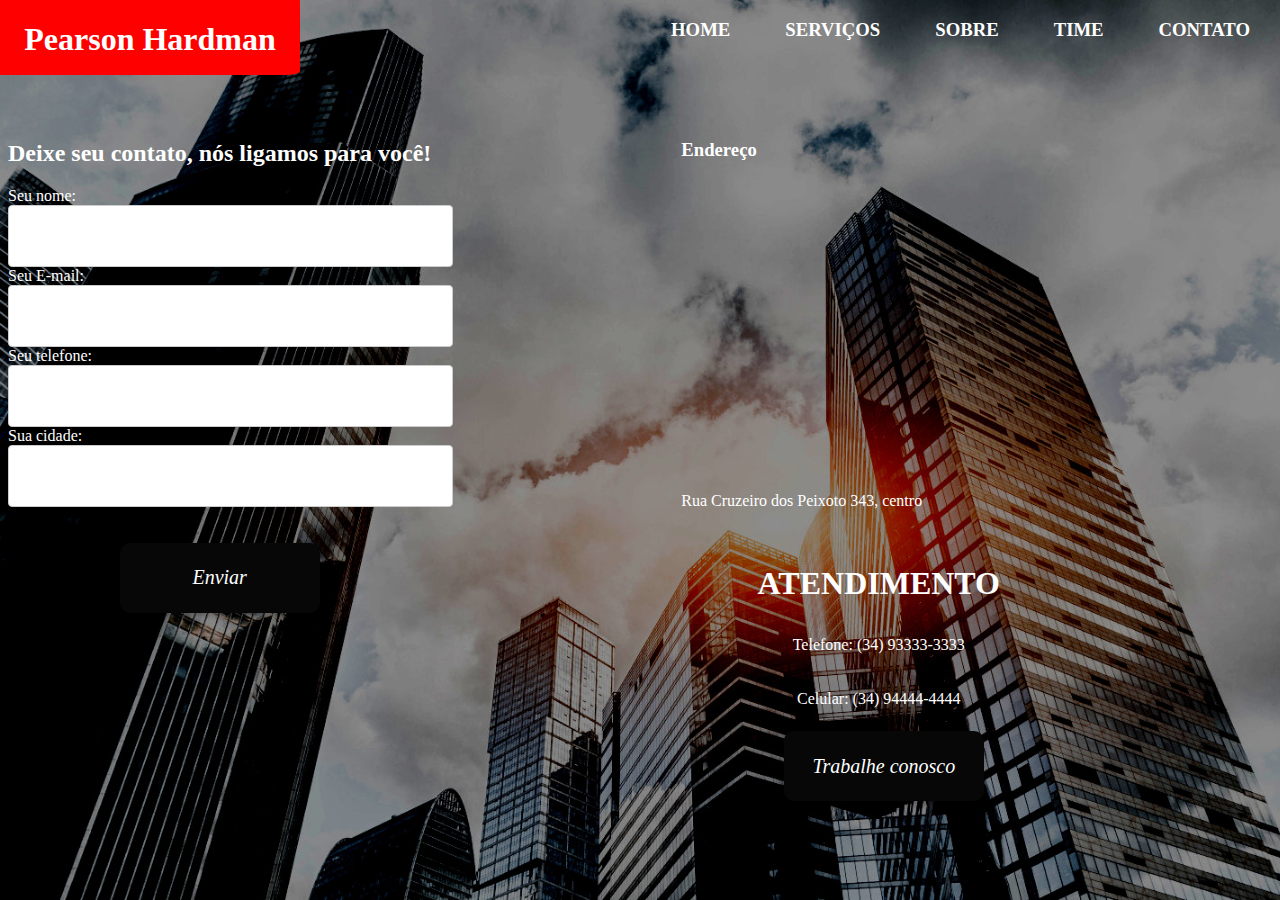
<file: contato.html>
<!DOCTYPE html>
<html lang="en">
<head>
    <meta charset="UTF-8">
    <meta name="viewport" content="width=device-width, initial-scale=1.0">
    <title>Contato</title>
    <link rel="stylesheet" href="style.css">
    <script src="Js/script.js" defer></script>
</head>
<body>
    <header>
        <div id="logo">
            <h1>Pearson Hardman</h1>
        </div>
        <!--menu que redireciona as páginas-->
        <div id="menu">
            <h3><a href="index.html">HOME</a></h3>
            <h3><a href="servicos.html">SERVIÇOS</a></h3>
            <h3><a href="sobre.html">SOBRE</a></h3>
            <h3><a href="time.html">TIME</a></h3>
            <h3><a href="contato.html">CONTATO</a></h3>
        </div>
    </header>
    <div id="contato_pagina">
        <!-- Parte da esquerda-->
        <div id="esquerda_contatos">
            <form id="form_contato">
                <h2>Deixe seu contato, nós ligamos para você!</h2>
                <div>
                  <label for="nome_contato">Seu nome:</label>
                  <input type="text" name="nome_contato" id="nome_contato" class="input-custom" required>
                </div>
                <div>
                  <label for="email_contato">Seu E-mail:</label>
                  <input type="email" name="email_contato" id="email_contato" class="input-custom" required>
                </div>
                <div>
                  <label for="telefone_contato">Seu telefone:</label>
                  <input type="tel" name="telefone_contato" id="telefone_contato" class="input-custom" required>
                </div>
                <div>
                  <label for="cidade_contato">Sua cidade:</label>
                  <input type="text" name="cidade_contato" id="cidade_contato" class="input-custom" required>
                </div>
                <br>

                <br/>
                <div style="text-align: center;">
                    <button type="submit" id="button_contato_form">Enviar</button>
                </div>
        </div>
        <!-- Parte da esquerda-->
        <div id="direita_contatos">
            <div id="maps">
                <h3>Endereço</h3>
                <iframe src="https://www.google.com/maps/embed?pb=!1m14!1m12!1m3!1d7549.010183222767!2d-48.271673124621564!3d-18.90902454148262!2m3!1f0!2f0!3f0!3m2!1i1024!2i768!4f13.1!5e0!3m2!1sen!2sbr!4v1687904807269!5m2!1sen!2sbr" width="400px" height="300px" style="border:0; display: flex; justify-content: center;" allowfullscreen="" loading="lazy" referrerpolicy="no-referrer-when-downgrade"></iframe>     
                <p>Rua Cruzeiro dos Peixoto 343, centro</p>
            </div>
            <div id="bottom_contato">
                <h1>ATENDIMENTO</h1>
                <p>Telefone: (34) 93333-3333</p>
                <p>Celular: (34) 94444-4444</p>
                
                <div id="button_trabalheconosco_contato"><button onclick="window.location.href='trabalhe.html'">Trabalhe conosco</button></div>
               
            </div>
        </div>
    </div>
</body>
</html>
</file>
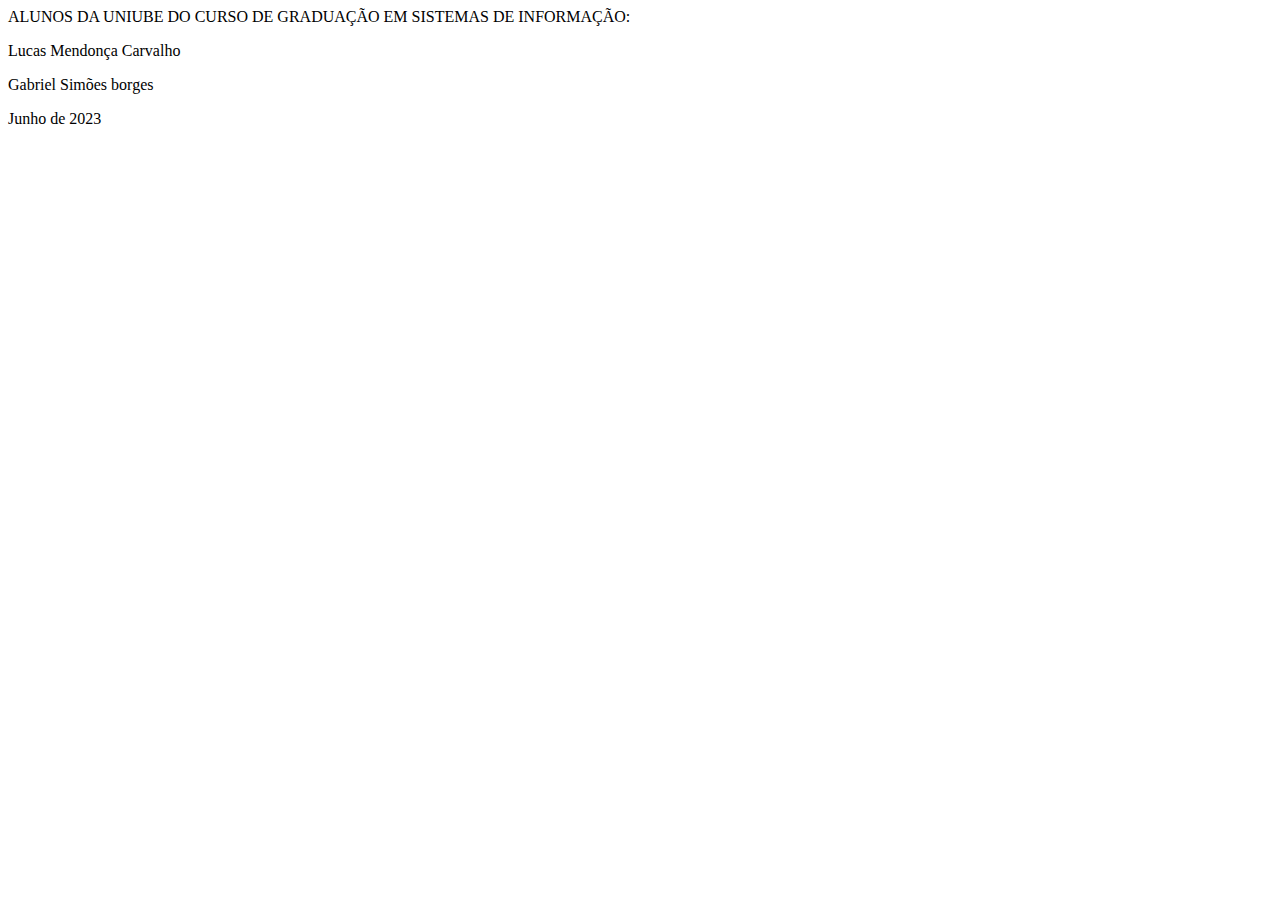
<file: experiencia.html>
<!DOCTYPE html>
<html lang="en">
<head>
    <meta charset="UTF-8">
    <meta name="viewport" content="width=device-width, initial-scale=1.0">
    <title>Experiência dos autores</title>
</head>
<body>
    ALUNOS DA UNIUBE DO CURSO DE GRADUAÇÃO EM SISTEMAS DE INFORMAÇÃO:
    <P>Lucas Mendonça Carvalho</P>
    <p>Gabriel Simões borges</p>
    Junho de 2023 
</body>
</html>
</file>
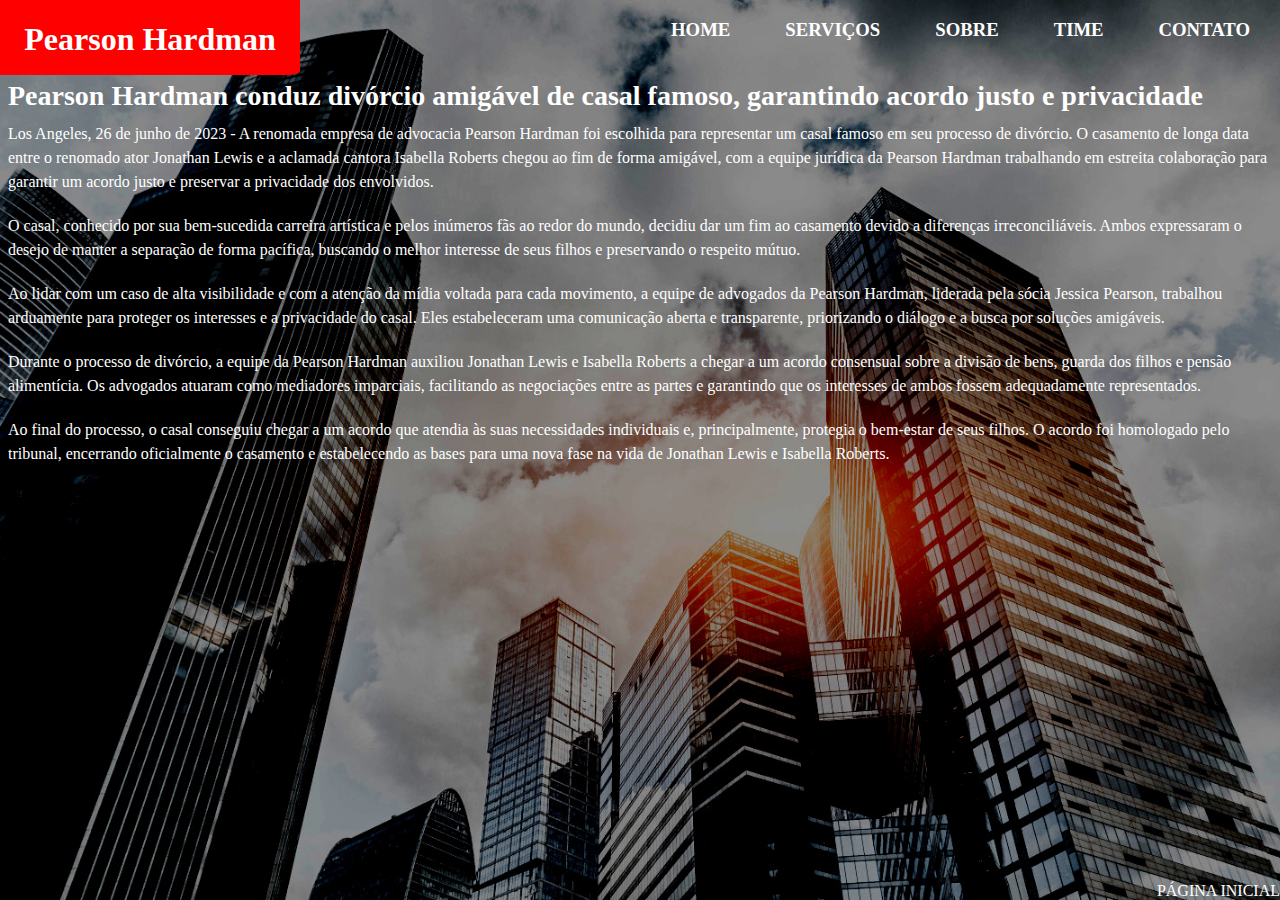
<file: noticia1.html>
<!DOCTYPE html>
<html lang="en">
<head>
    <meta charset="UTF-8">
    <meta name="viewport" content="width=device-width, initial-scale=1.0">
    <title>Notícia 1</title>
    <link rel="stylesheet" href="style.css">
    <script src="Js/script.js" defer></script>
</head>
<body>
    <header>
        <div id="logo">
            <h1>Pearson Hardman</h1>
        </div>
        <!--menu que redireciona as páginas-->
        <div id="menu">
            <h3><a href="index.html">HOME</a></h3>
            <h3><a href="servicos.html">SERVIÇOS</a></h3>
            <h3><a href="sobre.html">SOBRE</a></h3>
            <h3><a href="time.html">TIME</a></h3>
            <h3><a href="contato.html">CONTATO</a></h3>
        </div>
    </header> 

    <h4>Pearson Hardman conduz divórcio amigável de casal famoso, garantindo acordo justo e privacidade</h4>
    <p>Los Angeles, 26 de junho de 2023 - A renomada empresa de advocacia Pearson Hardman foi escolhida para representar um casal famoso em seu processo de divórcio. O casamento de longa data entre o renomado ator Jonathan Lewis e a aclamada cantora Isabella Roberts chegou ao fim de forma amigável, com a equipe jurídica da Pearson Hardman trabalhando em estreita colaboração para garantir um acordo justo e preservar a privacidade dos envolvidos.</p>
    <p>O casal, conhecido por sua bem-sucedida carreira artística e pelos inúmeros fãs ao redor do mundo, decidiu dar um fim ao casamento devido a diferenças irreconciliáveis. Ambos expressaram o desejo de manter a separação de forma pacífica, buscando o melhor interesse de seus filhos e preservando o respeito mútuo.</p>
    <p>Ao lidar com um caso de alta visibilidade e com a atenção da mídia voltada para cada movimento, a equipe de advogados da Pearson Hardman, liderada pela sócia Jessica Pearson, trabalhou arduamente para proteger os interesses e a privacidade do casal. Eles estabeleceram uma comunicação aberta e transparente, priorizando o diálogo e a busca por soluções amigáveis.</p>
    <p>Durante o processo de divórcio, a equipe da Pearson Hardman auxiliou Jonathan Lewis e Isabella Roberts a chegar a um acordo consensual sobre a divisão de bens, guarda dos filhos e pensão alimentícia. Os advogados atuaram como mediadores imparciais, facilitando as negociações entre as partes e garantindo que os interesses de ambos fossem adequadamente representados.</p>
    <p>Ao final do processo, o casal conseguiu chegar a um acordo que atendia às suas necessidades individuais e, principalmente, protegia o bem-estar de seus filhos. O acordo foi homologado pelo tribunal, encerrando oficialmente o casamento e estabelecendo as bases para uma nova fase na vida de Jonathan Lewis e Isabella Roberts.</p>
    <div class="retorno_principal" style="position: absolute; right: 0; bottom: 0;" ><a href="index.html">PÁGINA INICIAL</a></div>   
</body>
</html>
</file>
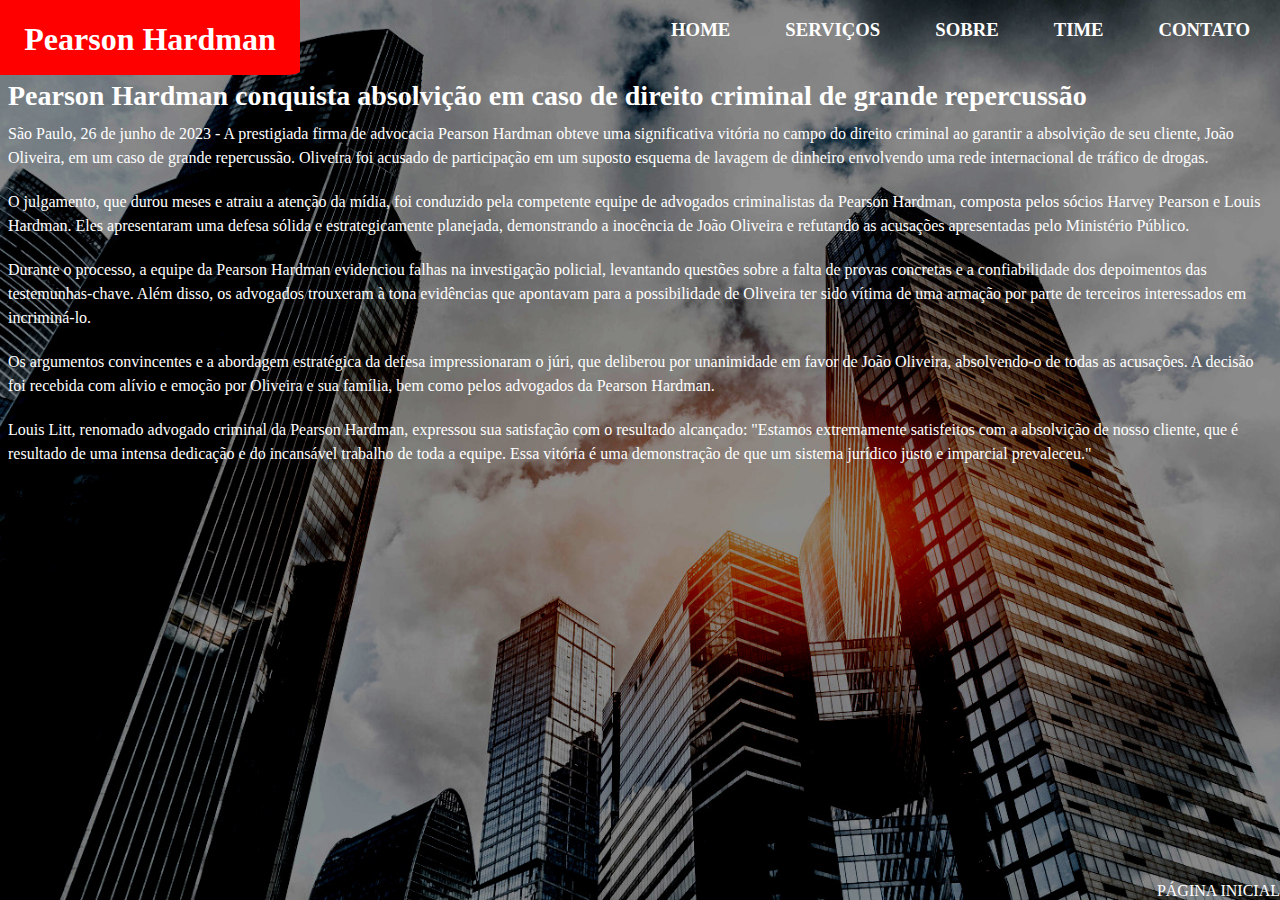
<file: noticia2.html>
<!DOCTYPE html>
<html lang="en">
<head>
    <meta charset="UTF-8">
    <meta name="viewport" content="width=device-width, initial-scale=1.0">
    <title>Notícia 2</title>
    <link rel="stylesheet" href="style.css">
    <script src="Js/script.js" defer></script>
</head>
<body>
    <header>
        <div id="logo">
            <h1>Pearson Hardman</h1>
        </div>
        <!--menu que redireciona as páginas-->
        <div id="menu">
            <h3><a href="index.html">HOME</a></h3>
            <h3><a href="servicos.html">SERVIÇOS</a></h3>
            <h3><a href="sobre.html">SOBRE</a></h3>
            <h3><a href="time.html">TIME</a></h3>
            <h3><a href="contato.html">CONTATO</a></h3>
        </div>
    </header> 
    
    <h4>Pearson Hardman conquista absolvição em caso de direito criminal de grande repercussão</h4>
    <p>São Paulo, 26 de junho de 2023 - A prestigiada firma de advocacia Pearson Hardman obteve uma significativa vitória no campo do direito criminal ao garantir a absolvição de seu cliente, João Oliveira, em um caso de grande repercussão. Oliveira foi acusado de participação em um suposto esquema de lavagem de dinheiro envolvendo uma rede internacional de tráfico de drogas.</p>
    <p>O julgamento, que durou meses e atraiu a atenção da mídia, foi conduzido pela competente equipe de advogados criminalistas da Pearson Hardman, composta pelos sócios Harvey Pearson e Louis Hardman. Eles apresentaram uma defesa sólida e estrategicamente planejada, demonstrando a inocência de João Oliveira e refutando as acusações apresentadas pelo Ministério Público.</p>
    <p>Durante o processo, a equipe da Pearson Hardman evidenciou falhas na investigação policial, levantando questões sobre a falta de provas concretas e a confiabilidade dos depoimentos das testemunhas-chave. Além disso, os advogados trouxeram à tona evidências que apontavam para a possibilidade de Oliveira ter sido vítima de uma armação por parte de terceiros interessados em incriminá-lo.</p>
    <p>Os argumentos convincentes e a abordagem estratégica da defesa impressionaram o júri, que deliberou por unanimidade em favor de João Oliveira, absolvendo-o de todas as acusações. A decisão foi recebida com alívio e emoção por Oliveira e sua família, bem como pelos advogados da Pearson Hardman.</p>
    <p>Louis Litt, renomado advogado criminal da Pearson Hardman, expressou sua satisfação com o resultado alcançado: "Estamos extremamente satisfeitos com a absolvição de nosso cliente, que é resultado de uma intensa dedicação e do incansável trabalho de toda a equipe. Essa vitória é uma demonstração de que um sistema jurídico justo e imparcial prevaleceu."</p>
    <div class="retorno_principal" style="position: absolute; right: 0; bottom: 0;" ><a href="index.html">PÁGINA INICIAL</a></div>
</body>
</html>
</file>
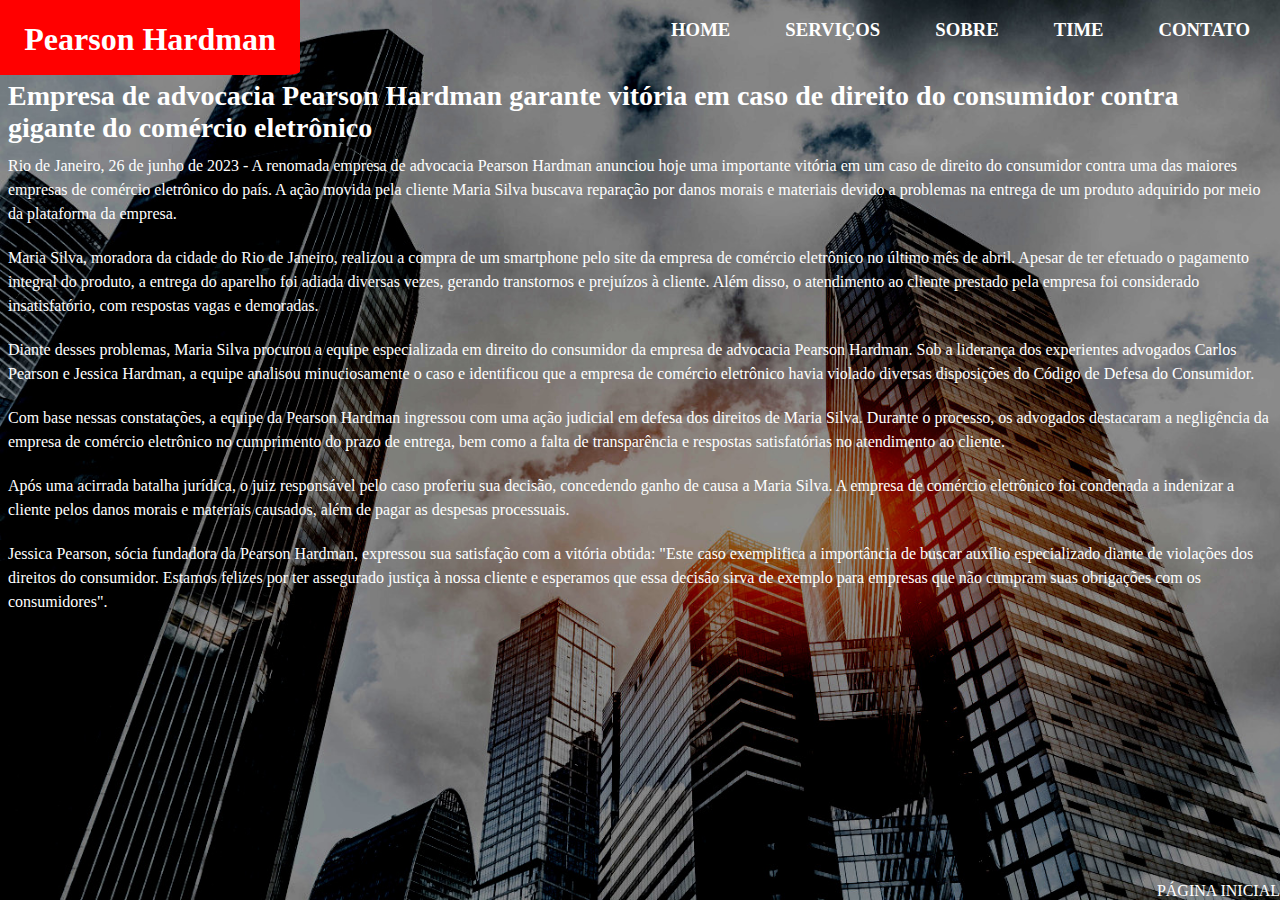
<file: noticia3.html>
<!DOCTYPE html>
<html lang="en">
<head>
    <meta charset="UTF-8">
    <meta name="viewport" content="width=device-width, initial-scale=1.0">
    <title>Notícia 3</title>
    <link rel="stylesheet" href="style.css">
    <script src="Js/script.js" defer></script>
</head>
<body>
    <header>
        <div id="logo">
            <h1>Pearson Hardman</h1>
        </div>
        <!--menu que redireciona as páginas-->
        <div id="menu">
            <h3><a href="index.html">HOME</a></h3>
            <h3><a href="servicos.html">SERVIÇOS</a></h3>
            <h3><a href="sobre.html">SOBRE</a></h3>
            <h3><a href="time.html">TIME</a></h3>
            <h3><a href="contato.html">CONTATO</a></h3>
        </div>
    </header> 
    <h4>Empresa de advocacia Pearson Hardman garante vitória em caso de direito do consumidor contra gigante do comércio eletrônico</h4>
    <p>Rio de Janeiro, 26 de junho de 2023 - A renomada empresa de advocacia Pearson Hardman anunciou hoje uma importante vitória em um caso de direito do consumidor contra uma das maiores empresas de comércio eletrônico do país. A ação movida pela cliente Maria Silva buscava reparação por danos morais e materiais devido a problemas na entrega de um produto adquirido por meio da plataforma da empresa.</p>
    <p>Maria Silva, moradora da cidade do Rio de Janeiro, realizou a compra de um smartphone pelo site da empresa de comércio eletrônico no último mês de abril. Apesar de ter efetuado o pagamento integral do produto, a entrega do aparelho foi adiada diversas vezes, gerando transtornos e prejuízos à cliente. Além disso, o atendimento ao cliente prestado pela empresa foi considerado insatisfatório, com respostas vagas e demoradas.</p>
    <p>Diante desses problemas, Maria Silva procurou a equipe especializada em direito do consumidor da empresa de advocacia Pearson Hardman. Sob a liderança dos experientes advogados Carlos Pearson e Jessica Hardman, a equipe analisou minuciosamente o caso e identificou que a empresa de comércio eletrônico havia violado diversas disposições do Código de Defesa do Consumidor.</p>
    <p>Com base nessas constatações, a equipe da Pearson Hardman ingressou com uma ação judicial em defesa dos direitos de Maria Silva. Durante o processo, os advogados destacaram a negligência da empresa de comércio eletrônico no cumprimento do prazo de entrega, bem como a falta de transparência e respostas satisfatórias no atendimento ao cliente.</p>
    <p>Após uma acirrada batalha jurídica, o juiz responsável pelo caso proferiu sua decisão, concedendo ganho de causa a Maria Silva. A empresa de comércio eletrônico foi condenada a indenizar a cliente pelos danos morais e materiais causados, além de pagar as despesas processuais.</p>
    <p>Jessica Pearson, sócia fundadora da Pearson Hardman, expressou sua satisfação com a vitória obtida: "Este caso exemplifica a importância de buscar auxílio especializado diante de violações dos direitos do consumidor. Estamos felizes por ter assegurado justiça à nossa cliente e esperamos que essa decisão sirva de exemplo para empresas que não cumpram suas obrigações com os consumidores".</p>
    <div class="retorno_principal" style="position: absolute; right: 0; bottom: 0;" ><a href="index.html">PÁGINA INICIAL</a></div>
</body>
</html>
</file>
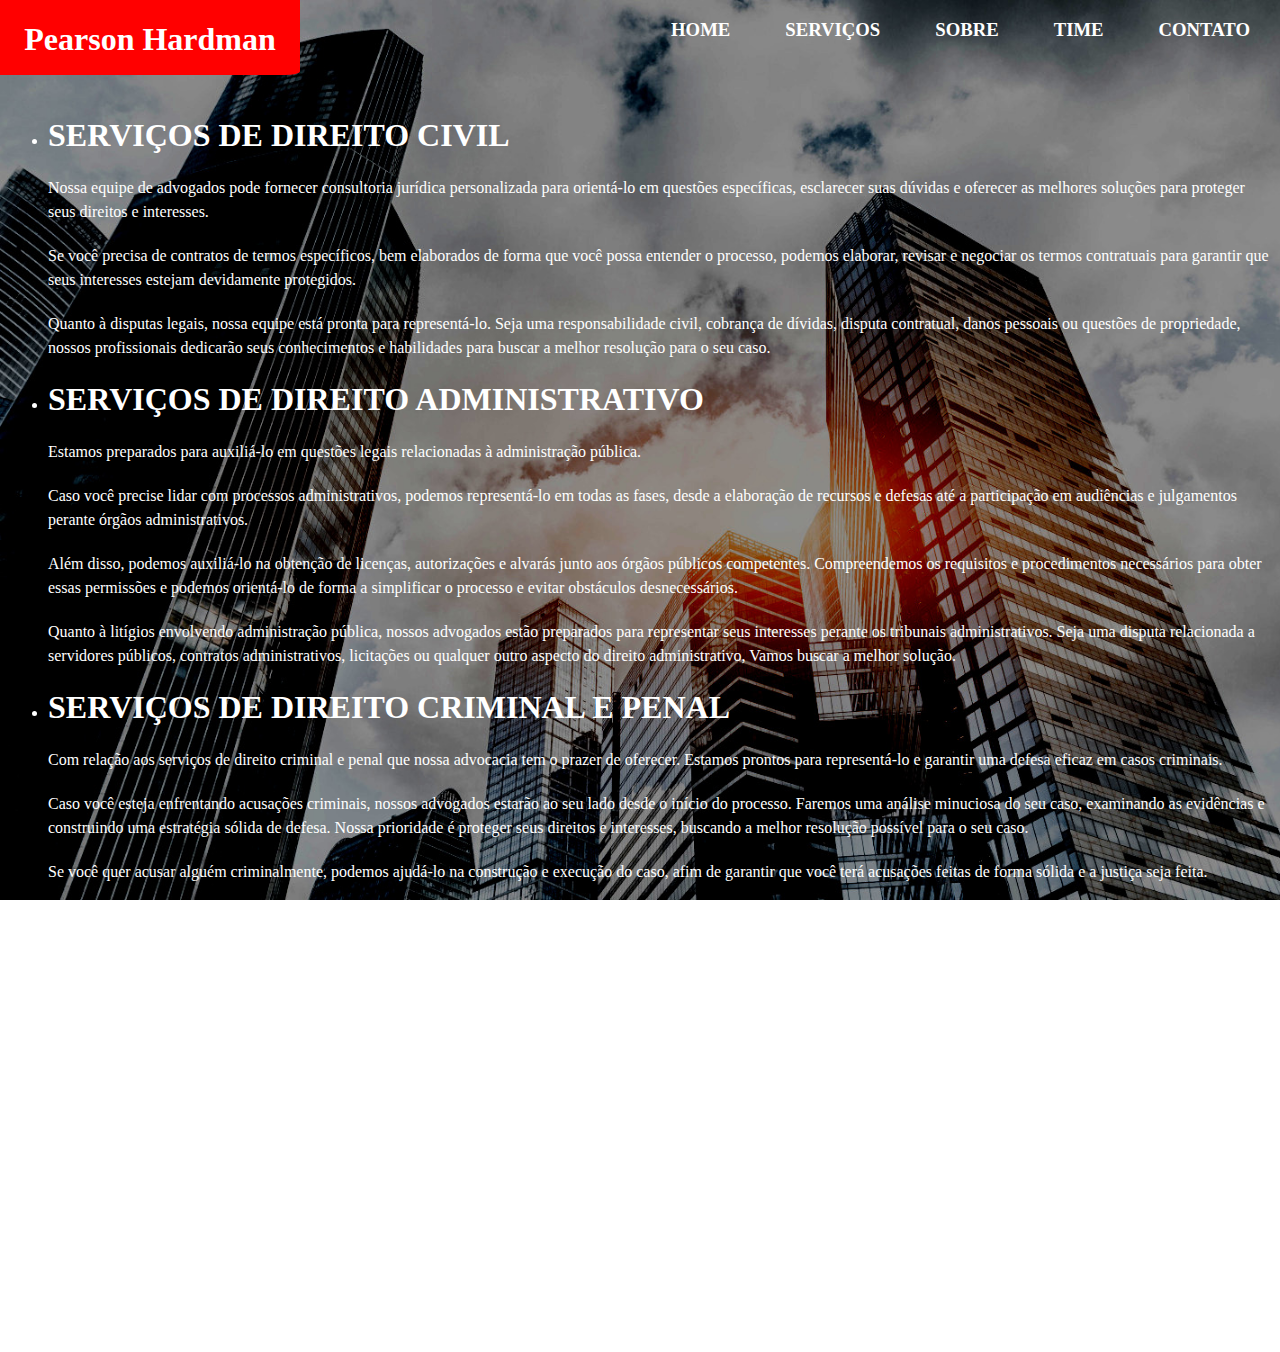
<file: servicos.html>
<!DOCTYPE html>
<html lang="en">
<head>
    <meta charset="UTF-8">
    <meta name="viewport" content="width=device-width, initial-scale=1.0">
    <title>Serviços</title>
    <link rel="stylesheet" href="style.css">
    <script src="Js/script.js" defer></script>
</head>
<body>
    <header>
        <div id="logo">
            <h1>Pearson Hardman</h1>
        </div>
        <!--menu que redireciona as páginas-->
        <div id="menu">
            <h3><a href="index.html">HOME</a></h3>
            <h3><a href="servicos.html">SERVIÇOS</a></h3>
            <h3><a href="sobre.html">SOBRE</a></h3>
            <h3><a href="time.html">TIME</a></h3>
            <h3><a href="contato.html">CONTATO</a></h3>
        </div>
    </header>
    <br>
    
    
    <br>
    <div id="servicos">
        <ul>
            <!--primeiro-->
            <br>
            
            <br/>
            <li><h1>SERVIÇOS DE DIREITO CIVIL</h1></li>
            <p>Nossa equipe de advogados pode fornecer consultoria jurídica personalizada para orientá-lo em questões específicas, esclarecer suas dúvidas e oferecer as melhores soluções para proteger seus direitos e interesses.</p>
            <p>Se você precisa de contratos de termos específicos, bem elaborados de forma que você possa entender o processo, podemos elaborar, revisar e negociar os termos contratuais para garantir que seus interesses estejam devidamente protegidos.</p>
            <p>Quanto à disputas legais, nossa equipe está pronta para representá-lo. Seja uma responsabilidade civil, cobrança de dívidas, disputa contratual, danos pessoais ou questões de propriedade, nossos profissionais dedicarão seus conhecimentos e habilidades para buscar a melhor resolução para o seu caso.</p>
            <!--Segundo-->
            <li><h1>SERVIÇOS DE DIREITO ADMINISTRATIVO</h1></li>
            <p>Estamos preparados para auxiliá-lo em questões legais relacionadas à administração pública.</p>
            <p>Caso você precise lidar com processos administrativos, podemos representá-lo em todas as fases, desde a elaboração de recursos e defesas até a participação em audiências e julgamentos perante órgãos administrativos.</p>
            <p>Além disso, podemos auxiliá-lo na obtenção de licenças, autorizações e alvarás junto aos órgãos públicos competentes. Compreendemos os requisitos e procedimentos necessários para obter essas permissões e podemos orientá-lo de forma a simplificar o processo e evitar obstáculos desnecessários.</p>
            <p>Quanto à litígios envolvendo administração pública, nossos advogados estão preparados para representar seus interesses perante os tribunais administrativos. Seja uma disputa relacionada a servidores públicos, contratos administrativos, licitações ou qualquer outro aspecto do direito administrativo, Vamos buscar a melhor solução.</p>
            <!--Terceiro-->
            <li><h1>SERVIÇOS DE DIREITO CRIMINAL E PENAL</h1></li>
            <p>Com relação aos serviços de direito criminal e penal que nossa advocacia tem o prazer de oferecer. Estamos prontos para representá-lo e garantir uma defesa eficaz em casos criminais.</p>
            <p>Caso você esteja enfrentando acusações criminais, nossos advogados estarão ao seu lado desde o início do processo. Faremos uma análise minuciosa do seu caso, examinando as evidências e construindo uma estratégia sólida de defesa. Nossa prioridade é proteger seus direitos e interesses, buscando a melhor resolução possível para o seu caso.</p>
            <p>Se você quer acusar alguém criminalmente, podemos ajudá-lo na construção e execução do caso, afim de garantir que você terá acusações feitas de forma sólida e a justiça seja feita.</p>
            <p>Nossos serviços de direito criminal abrangem uma ampla gama de questões, incluindo crimes contra a pessoa, crimes contra o patrimônio, crimes de drogas, crimes de colarinho branco, crimes de trânsito, entre outros. Independentemente do tipo de acusação criminal que você esteja enfrentando ou o contrário, nossa equipe está preparada para lidar com a complexidade do sistema jurídico e defender seus direitos de maneira competente.</p>
            <!--Quarto-->
            <li><h1>SERVIÇOS DE DIREITO DE SUCESSÃO E FAMÍLIA</h1></li>
            <p>Aqui apresentarei os serviços de direito de sucessão e família que nossa advocacia tem o prazer de oferecer.</p>
            <p>Em relação ao direito de sucessão, podemos ajudá-lo no planejamento sucessório, garantindo que seus desejos sejam respeitados e que seus bens sejam distribuídos de acordo com suas preferências após seu falecimento. Nossos advogados estão aptos a elaborar testamentos, procurações e outras ferramentas legais que assegurem a efetivação de seus objetivos. Além disso, podemos auxiliá-lo na administração de inventários e na resolução de questões sucessórias, incluindo a representação de herdeiros em litígios sucessórios.</p>
            <p>No campo do direito de família, nossa equipe está preparada para auxiliá-lo em uma ampla gama de assuntos relacionados. Se você está enfrentando um processo de divórcio, nossos advogados podem representá-lo, buscando soluções justas e equilibradas em relação à partilha de bens, pensão alimentícia, guarda de filhos e visitação. Estamos comprometidos em proteger seus interesses e garantir que seus direitos sejam respeitados durante todo o processo de divórcio.</p>
            <p>Além disso, também podemos auxiliá-lo em questões de reconhecimento e dissolução de união estável, adoção, guarda de menores, investigação de paternidade, acordos pré-nupciais, entre outros assuntos relacionados ao direito de família.</p>
        </ul>
    </div>
</body>
</html>
</file>
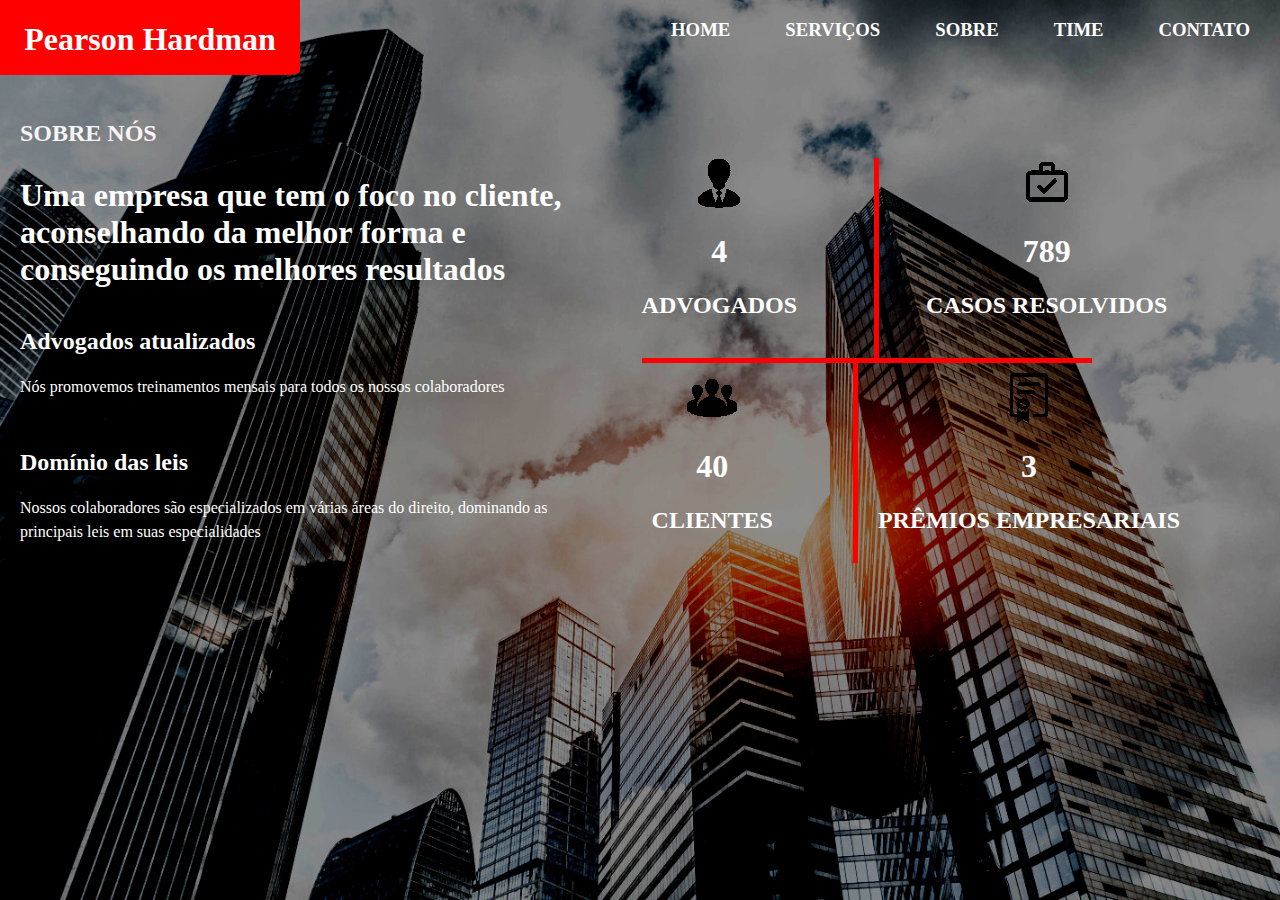
<file: sobre.html>
<!DOCTYPE html>
<html lang="en">

<head>
    <meta charset="UTF-8">
    <meta name="viewport" content="width=device-width, initial-scale=1.0">
    <title>Sobre</title>
    <link rel="stylesheet" href="style.css">
    <script src="Js/script.js" defer></script>
</head>

<body>
    <header>
        <div id="logo">
            <h1>Pearson Hardman</h1>
        </div>
        <!-- Menu para redirecionar as páginas -->
        <div id="menu">
            <h3><a href="index.html">HOME</a></h3>
            <h3><a href="servicos.html">SERVIÇOS</a></h3>
            <h3><a href="sobre.html">SOBRE</a></h3>
            <h3><a href="time.html">TIME</a></h3>
            <h3><a href="contato.html">CONTATO</a></h3>
        </div>
    </header>
    <div id="sobre">
        <div id="info_sobre">
            <div id="info_sobre_interno">
                <div id="topo_info_sobre">
                    <h3>SOBRE NÓS</h3>
                </div>
                <div id="title_info_sobre">
                    <h1>Uma empresa que tem o foco no cliente, aconselhando da melhor forma e conseguindo os melhores resultados</h1>
                </div>
                <div id="qualidade_1_info_sobre">
                    <h2>Advogados atualizados</h2>
                    <p>Nós promovemos treinamentos mensais para todos os nossos colaboradores</p>
                </div>
                <div id="qualidade_2_info_sobre">
                    <h2>Domínio das leis</h2>
                    <p>Nossos colaboradores são especializados em várias áreas do direito, dominando as principais leis em suas especialidades</p>
                </div>
            </div>
        </div>
        <div id="stats_sobre">
            <div id="topo_stats_sobre">
                <div id="advogados_sobre">
                    <img src="Imagens/Business-Businessman-icon.png" alt="icon_advogado">
                    <h1>4</h1>
                    <h2>ADVOGADOS</h2>
                </div>
                <div id="linha_vertical_topo"></div>
                <div id="casos_resolvidos_sobre">
                    <img src="Imagens/briefcase-check-outline-icon.png" alt="icon_casos">
                    <h1>789</h1>
                    <h2>CASOS RESOLVIDOS</h2>
                </div>
            </div>
            <div id="linha_horizontal"></div>
            <div id="bottom_sobre">
                <div id="clientes_sobre">
                    <img src="Imagens/Icons8-Windows-8-Business-Conference-Call.512.png" alt="icon_clientes">
                    <h1>40</h1>
                    <h2>CLIENTES</h2>
                </div>
                <div id="linha_vertical_bottom"></div>
                <div id="premios_sobre">
                    <img src="Imagens/Icons8-Windows-8-Business-Diploma-1.512.png" alt="icon_premios">
                    <h1>3</h1>
                    <h2>PRÊMIOS EMPRESARIAIS</h2>
                </div>
            </div>
        </div>
    </div>
</body>
</html>
</file>
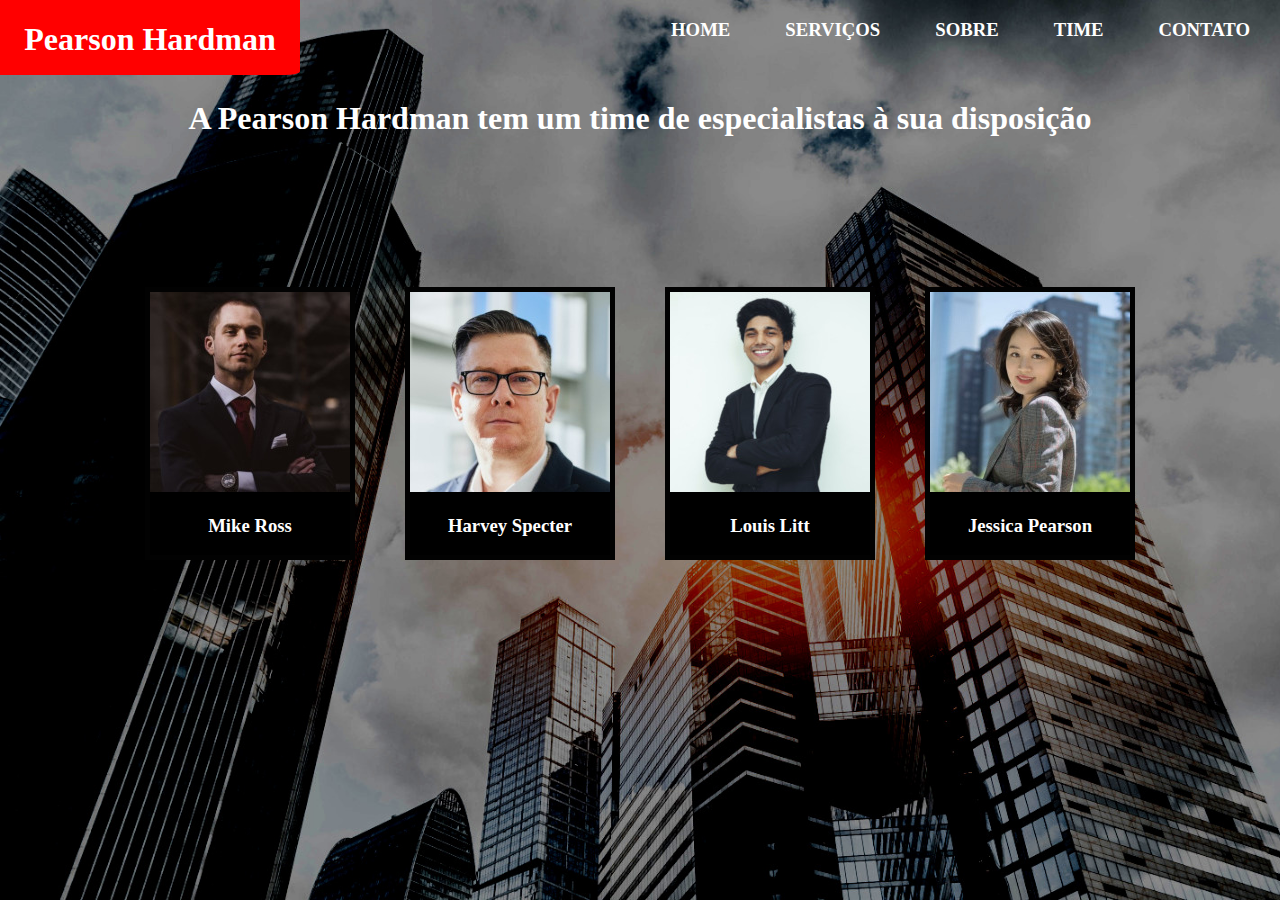
<file: time.html>
<!DOCTYPE html>
<html lang="en">
<head>
    <meta charset="UTF-8">
    <meta name="viewport" content="width=device-width, initial-scale=1.0">
    <title>Time</title>
    <link rel="stylesheet" href="style.css">
    <script src="Js/script.js" defer></script>
</head>
<body>
    <header>
        <div id="logo">
            <h1>Pearson Hardman</h1>
        </div>
        <!--menu que redireciona as páginas-->
        <div id="menu">
            <h3><a href="index.html">HOME</a></h3>
            <h3><a href="servicos.html">SERVIÇOS</a></h3>
            <h3><a href="sobre.html">SOBRE</a></h3>
            <h3><a href="time.html">TIME</a></h3>
            <h3><a href="contato.html">CONTATO</a></h3>
        </div>
    </header>
    <div id="time">
        <div id="title_time"><h1>A Pearson Hardman tem um time de especialistas à sua disposição</h1>
        </div>
        <div id="advogados_time">
            <div class="advogado">
                <a href="time_advogado1.html"><img src="Imagens\ali-morshedlou-WMD64tMfc4k-unsplash.jpg" alt="Advogado da Pearson Hardman"></a>
                <h3>Mike Ross</h3>
            </div>
            <div class="advogado">
                <a href="time_advogado2.html"><img src="Imagens/linkedin-sales-solutions-pAtA8xe_iVM-unsplash.jpg" alt="Advogado da Pearson Hardman"></a>
                <h3>Harvey Specter</h3>
            </div>
            <div class="advogado">
                <a href="time_advogado3.html"><img src="Imagens/advogado.jpg" alt="Advogado da Pearson"></a>
                <h3>Louis Litt</h3>
            </div>
            <div class="advogado">
                <a href="time_advogado4.html"><img src="Imagens/mandy-zhang-a0EQFTH4ZfA-unsplash.jpg" alt="Advogado da Pearson"></a>
                <h3>Jessica Pearson</h3>
            </div>
        </div>
    </div>  
</body>
</html>
</file>
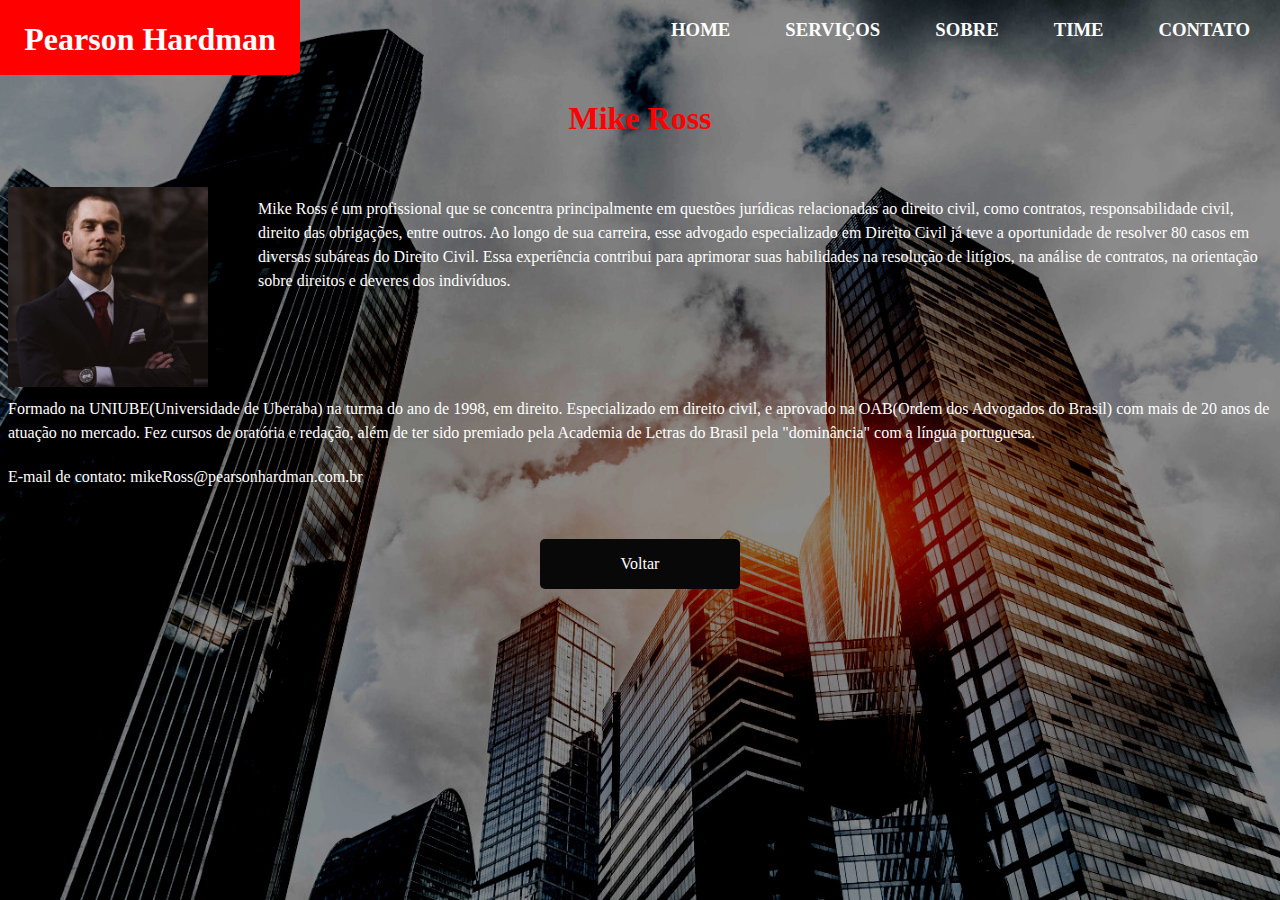
<file: time_advogado1.html>
<!DOCTYPE html>
<html lang="en">
<head>
    <meta charset="UTF-8">
    <meta name="viewport" content="width=device-width, initial-scale=1.0">
    <title>Mike Ross</title>
    <link rel="stylesheet" href="style.css">
    <script src="Js/script.js" defer></script>
</head>
<body>
    <header>
        <div id="logo">
            <h1>Pearson Hardman</h1>
        </div>
        <!--menu que redireciona as páginas-->
        <div id="menu">
            <h3><a href="index.html">HOME</a></h3>
            <h3><a href="servicos.html">SERVIÇOS</a></h3>
            <h3><a href="sobre.html">SOBRE</a></h3>
            <h3><a href="time.html">TIME</a></h3>
            <h3><a href="contato.html">CONTATO</a></h3>
        </div>
    </header>
    
    <div id="time_advogado1">
        <h1 style="color: #f00; margin-top: 100px; display: flex; justify-content: center;">Mike Ross</h1>
        <div id="topo_time_advogado1">
            <img src="Imagens\ali-morshedlou-WMD64tMfc4k-unsplash.jpg" alt="Advogado da Pearson Hardman">
            <p>Mike Ross é um profissional que se concentra principalmente em questões jurídicas relacionadas ao direito civil, como contratos, responsabilidade civil, direito das obrigações, entre outros. Ao longo de sua carreira, esse advogado especializado em Direito Civil já teve a oportunidade de resolver 80 casos em diversas subáreas do Direito Civil. Essa experiência contribui para aprimorar suas habilidades na resolução de litígios, na análise de contratos, na orientação sobre direitos e deveres dos indivíduos.</p>
        </div>
        <p>Formado na UNIUBE(Universidade de Uberaba) na turma do ano de 1998, em direito. Especializado em direito civil, e aprovado na OAB(Ordem dos Advogados do Brasil) com mais de 20 anos de atuação no mercado. Fez cursos de oratória e redação, além de ter sido premiado pela Academia de Letras do Brasil pela "dominância" com a língua portuguesa.</p>
        <p>E-mail de contato: mikeRoss@pearsonhardman.com.br</p>
        <div >
            <a href="time.html" class="botao-centralizado">Voltar</a>
        </div>
    </div>   
</body>
</html>
</file>
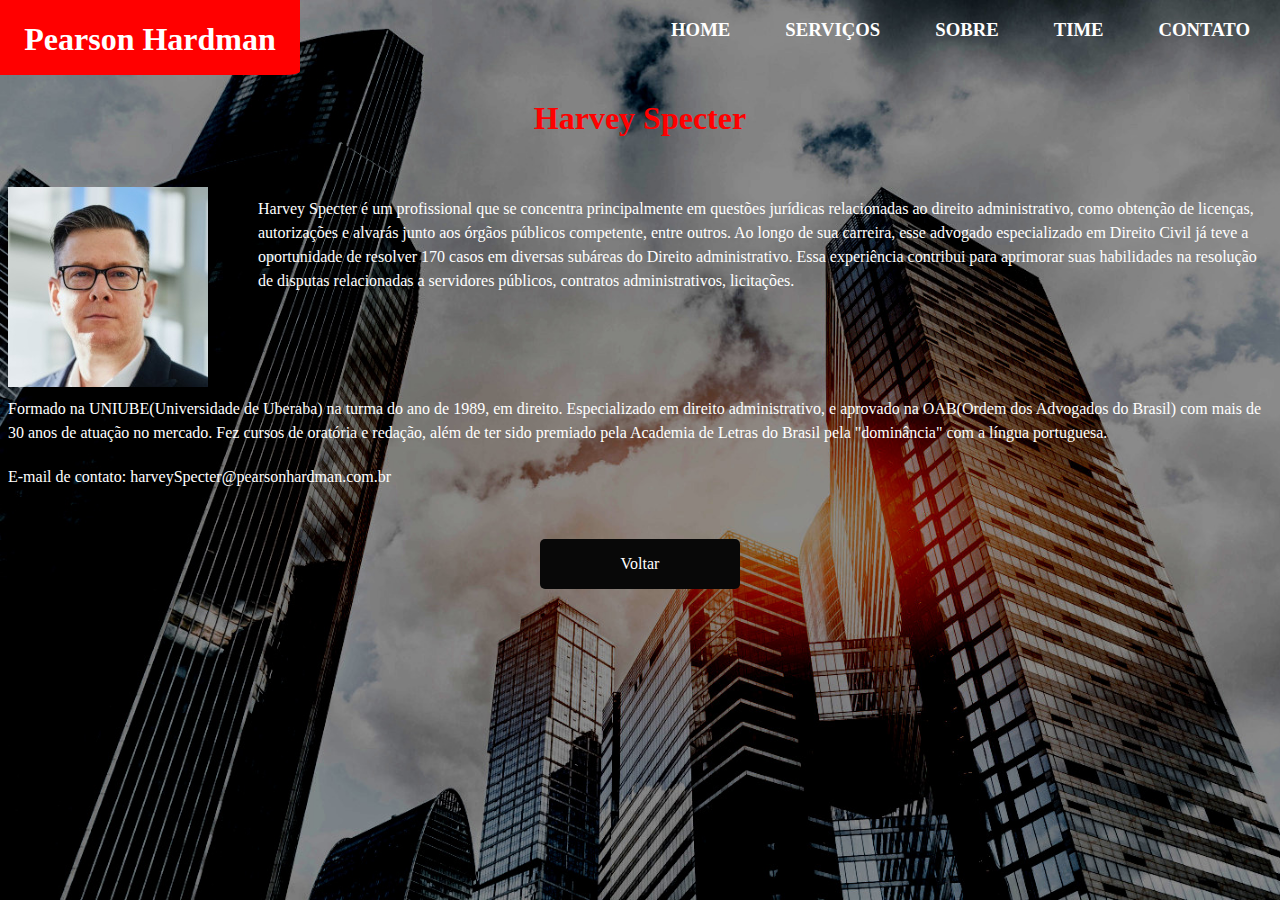
<file: time_advogado2.html>
<!DOCTYPE html>
<html lang="en">
<head>
    <meta charset="UTF-8">
    <meta name="viewport" content="width=device-width, initial-scale=1.0">
    <title>Harvey Specter</title>
    <link rel="stylesheet" href="style.css">
    <script src="Js/script.js" defer></script>
</head>
<body>
    <header>
        <div id="logo">
            <h1>Pearson Hardman</h1>
        </div>
        <!--menu que redireciona as páginas-->
        <div id="menu">
            <h3><a href="index.html">HOME</a></h3>
            <h3><a href="servicos.html">SERVIÇOS</a></h3>
            <h3><a href="sobre.html">SOBRE</a></h3>
            <h3><a href="time.html">TIME</a></h3>
            <h3><a href="contato.html">CONTATO</a></h3>
        </div>
    </header>

    <div id="time_advogado2">
        <h1 style="color: #f00; margin-top: 100px; display: flex; justify-content: center;">Harvey Specter</h1>
        <div id="topo_time_advogado1">
            <img src="Imagens/linkedin-sales-solutions-pAtA8xe_iVM-unsplash.jpg" alt="Advogado da Pearson Hardman">
            <p>Harvey Specter é um profissional que se concentra principalmente em questões jurídicas relacionadas ao direito administrativo, como obtenção de licenças, autorizações e alvarás junto aos órgãos públicos competente, entre outros. Ao longo de sua carreira, esse advogado especializado em Direito Civil já teve a oportunidade de resolver 170 casos em diversas subáreas do Direito administrativo. Essa experiência contribui para aprimorar suas habilidades na resolução de disputas relacionadas a servidores públicos, contratos administrativos, licitações.</p>
        </div>
        <p>Formado na UNIUBE(Universidade de Uberaba) na turma do ano de 1989, em direito. Especializado em direito administrativo, e aprovado na OAB(Ordem dos Advogados do Brasil) com mais de 30 anos de atuação no mercado. Fez cursos de oratória e redação, além de ter sido premiado pela Academia de Letras do Brasil pela "dominância" com a língua portuguesa.</p>
        <p>E-mail de contato: harveySpecter@pearsonhardman.com.br</p>
        <div >
            <a href="time.html" class="botao-centralizado">Voltar</a>
        </div>
          
    </div>
</body>
</html>
</file>
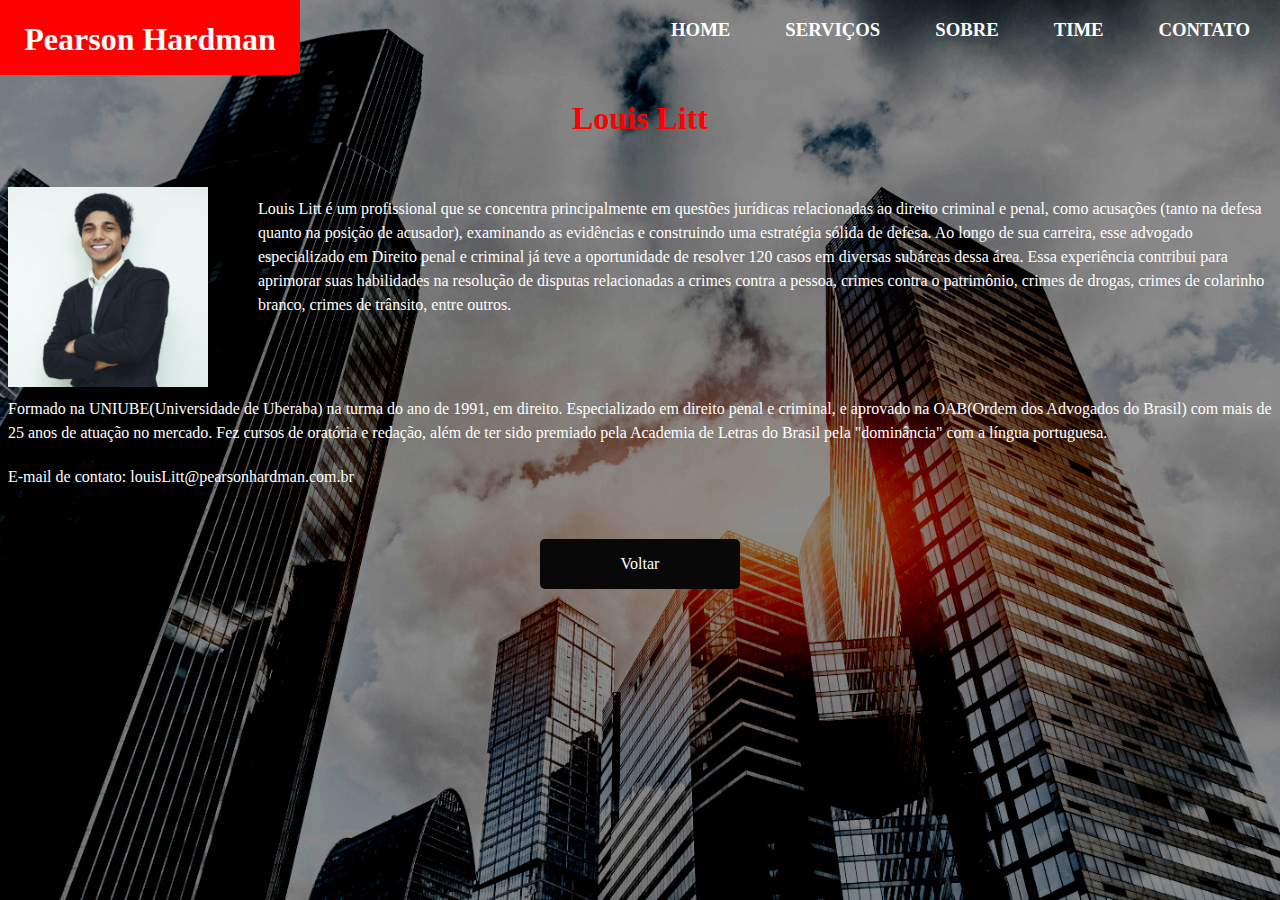
<file: time_advogado3.html>
<!DOCTYPE html>
<html lang="en">
<head>
    <meta charset="UTF-8">
    <meta name="viewport" content="width=device-width, initial-scale=1.0">
    <title>Louis Litt</title>
    <link rel="stylesheet" href="style.css">
    <script src="Js/script.js" defer></script>
</head>
<body>
    <header>
        <div id="logo">
            <h1>Pearson Hardman</h1>
        </div>
        <!--menu que redireciona as páginas-->
        <div id="menu">
            <h3><a href="index.html">HOME</a></h3>
            <h3><a href="servicos.html">SERVIÇOS</a></h3>
            <h3><a href="sobre.html">SOBRE</a></h3>
            <h3><a href="time.html">TIME</a></h3>
            <h3><a href="contato.html">CONTATO</a></h3>
        </div>
    </header>

    <div id="time_advogado3">
        <h1 style="color: #f00;margin-top: 100px; display: flex; justify-content: center;">Louis Litt</h1>
        <div id="topo_time_advogado1">
            <img src="Imagens/advogado.jpg" alt="Advogado da Pearson Hardman">
            <p>Louis Litt é um profissional que se concentra principalmente em questões jurídicas relacionadas ao direito criminal e penal, como acusações (tanto na defesa quanto na posição de acusador), examinando as evidências e construindo uma estratégia sólida de defesa. Ao longo de sua carreira, esse advogado especializado em Direito penal e criminal já teve a oportunidade de resolver 120 casos em diversas subáreas dessa área. Essa experiência contribui para aprimorar suas habilidades na resolução de disputas relacionadas a crimes contra a pessoa, crimes contra o patrimônio, crimes de drogas, crimes de colarinho branco, crimes de trânsito, entre outros.</p>
        </div>
        <p>Formado na UNIUBE(Universidade de Uberaba) na turma do ano de 1991, em direito. Especializado em direito penal e criminal, e aprovado na OAB(Ordem dos Advogados do Brasil) com mais de 25 anos de atuação no mercado. Fez cursos de oratória e redação, além de ter sido premiado pela Academia de Letras do Brasil pela "dominância" com a língua portuguesa.</p>
        <p>E-mail de contato: louisLitt@pearsonhardman.com.br</p>
        <div >
            <a href="time.html" class="botao-centralizado">Voltar</a>
        </div>
    </div>
</body>
</html>
</file>
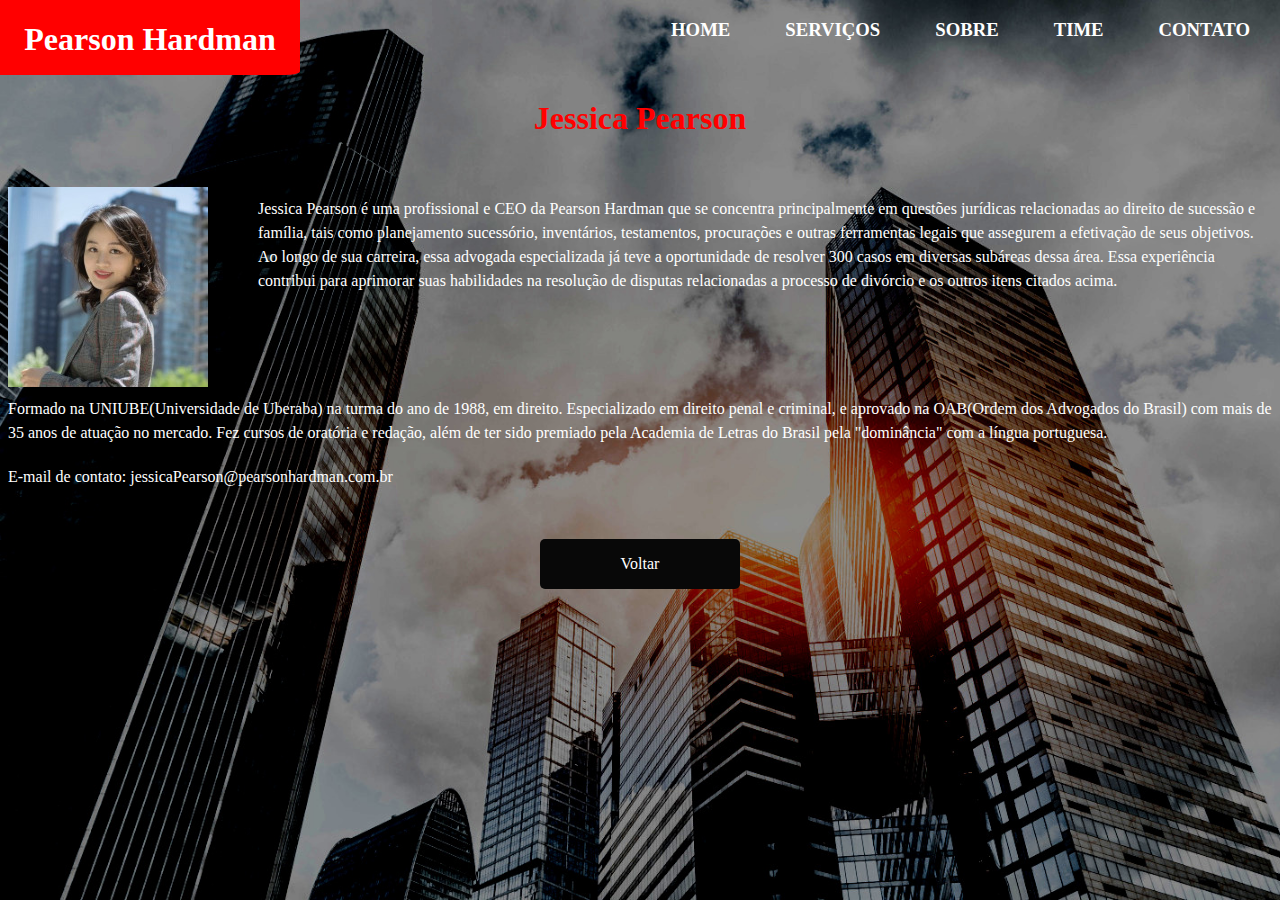
<file: time_advogado4.html>
<!DOCTYPE html>
<html lang="en">
<head>
    <meta charset="UTF-8">
    <meta name="viewport" content="width=device-width, initial-scale=1.0">
    <title>Jessica Pearson</title>
    <link rel="stylesheet" href="style.css">
    <script src="Js/script.js" defer></script>
</head>
<body>
    <header>
        <div id="logo">
            <h1>Pearson Hardman</h1>
        </div>
        <!--menu que redireciona as páginas-->
        <div id="menu">
            <h3><a href="index.html">HOME</a></h3>
            <h3><a href="servicos.html">SERVIÇOS</a></h3>
            <h3><a href="sobre.html">SOBRE</a></h3>
            <h3><a href="time.html">TIME</a></h3>
            <h3><a href="contato.html">CONTATO</a></h3>
        </div>
    </header> 

    <div id="time_advogado4">
        <h1 style="color: #f00;margin-top: 100px; display: flex; justify-content: center;">Jessica Pearson</h1>
        <div id="topo_time_advogado1">
            <img src="Imagens/mandy-zhang-a0EQFTH4ZfA-unsplash.jpg" alt="Advogado da Pearson Hardman">
            <p>Jessica Pearson é uma profissional e CEO da Pearson Hardman que se concentra principalmente em questões jurídicas relacionadas ao direito de sucessão e família, tais como planejamento sucessório, inventários, testamentos, procurações e outras ferramentas legais que assegurem a efetivação de seus objetivos. Ao longo de sua carreira, essa advogada especializada já teve a oportunidade de resolver 300 casos em diversas subáreas dessa área. Essa experiência contribui para aprimorar suas habilidades na resolução de disputas relacionadas a processo de divórcio e os outros itens citados acima.</p>
        </div>
        <p>Formado na UNIUBE(Universidade de Uberaba) na turma do ano de 1988, em direito. Especializado em direito penal e criminal, e aprovado na OAB(Ordem dos Advogados do Brasil) com mais de 35 anos de atuação no mercado. Fez cursos de oratória e redação, além de ter sido premiado pela Academia de Letras do Brasil pela "dominância" com a língua portuguesa.</p>
        <p>E-mail de contato: jessicaPearson@pearsonhardman.com.br</p>
        <div >
            <a href="time.html" class="botao-centralizado">Voltar</a>
        </div>
    </div>
</body>
</html>
</file>
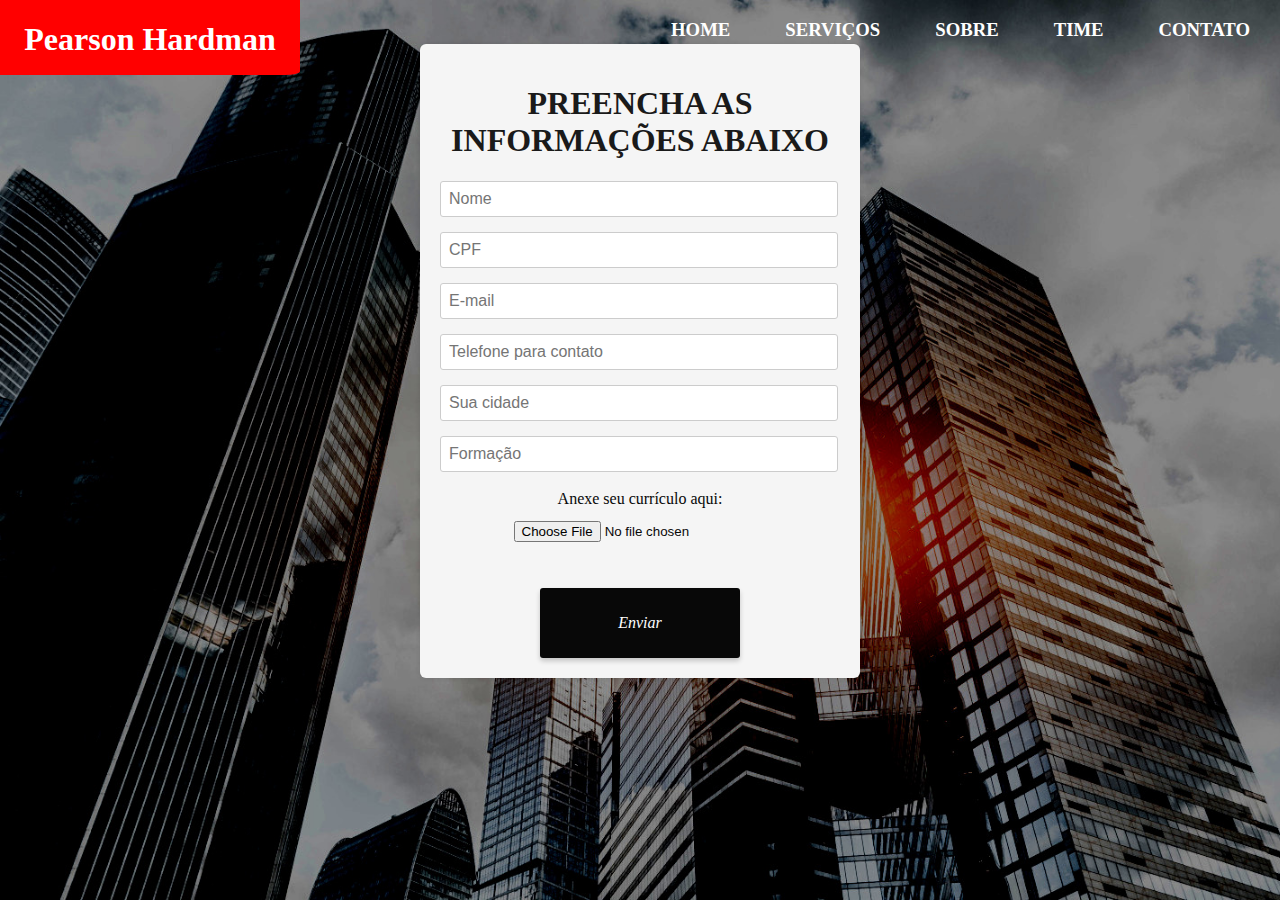
<file: trabalhe.html>
<!DOCTYPE html>
<html lang="en">
<head>
    <meta charset="UTF-8">
    <meta name="viewport" content="width=device-width, initial-scale=1.0">
    <title>Trabalhe conosco</title>
    <link rel="stylesheet" href="style.css">
    <script src="Js/script.js" defer></script>
</head>
<body>
    <header>
        <div id="logo">
            <h1>Pearson Hardman</h1>
        </div>
        <!--menu que redireciona as páginas-->
        <div id="menu">
            <h3><a href="index.html">HOME</a></h3>
            <h3><a href="servicos.html">SERVIÇOS</a></h3>
            <h3><a href="sobre.html">SOBRE</a></h3>
            <h3><a href="time.html">TIME</a></h3>
            <h3><a href="contato.html">CONTATO</a></h3>
        </div>
    </header>
    <br>
    
    


    <br/>
    <div id="curriculo_form">
        <div id="title_curriculo_form"><h1>PREENCHA AS INFORMAÇÕES ABAIXO</h1></div>
        <!--Formulário-->
        <form id="form_curriculo">
            <input type="text" name="nome_curriculo" id="nome_curriculo" class="input" placeholder="Nome" required="true">
            <input type="number" name="cpf_curriculo" id="cpf_curriculo" class="input" placeholder="CPF"required="true">
            <input type="email" name="email_curriculo" id="email_contato" class="input" placeholder="E-mail"required="true">
            <input type="tel" name="telefone_curriculo" id="telefone_curriculo" class="input" placeholder="Telefone para contato"required="true">
            <input type="text" name="cidade_curriculo" id="cidade_curriculo" class="input" placeholder="Sua cidade"required="true">
            <input type="text" name="formacao_curriculo" id="formacao_curriculo" class="input" placeholder="Formação"required="true">
            <!--Arquivo-->
            <div id="anexo_curriculo">
                <p>Anexe seu currículo aqui:</p>
                <input type="file" name="arquivo_curriculo" id="arquivo_curriculo">
            </div>
            <br>
            
            <br>
            <!--Botão de voltar e enviar-->
            <div id="final_curriculo">
                <div id="button_curriculo"><button type="submit">Enviar</button></div>
            </div>
        </form>
    </div> 
</body>
</html>
</file>
<file: style.css>
body {
    color: #ffffff;
    font-family: Consolas;
    background-image: url('Imagens/christian-wiediger-RYWEyXopmM4-unsplash_1.jpg');
    background-repeat: no-repeat;
    background-attachment: fixed;
    background-size: cover;
}

/* Logo da empresa página index */

#logo {
    position: absolute;
    top: 0;
    left: 0;
    height: 75px;
    width: 300px;
    background-color: #f00;
    color: #ffffff;
    display: flex;
    justify-content: center;
    border-bottom-right-radius: 5%;
}

/* Menu no topo à esquerda da página index */

#menu {
    position: absolute;
    top: 0;
    right: 0;
    margin-right: 30px;
    display: flex;
    gap: 55px;
}

/* Estilização dos links */

a {
    color: #ffffff;
    text-decoration: none;
}
a:hover {
    text-decoration: underline;
}



/* Mensagem de apresentação da empresa */

#apresentacao {
    margin-top: 200px;
    margin-bottom: 200px;
    height: 400px;
    width: 550px;
    font-size: 40px;
}

/* Descrição da apresentação */

#descricao_apr {
    font-size: 20px;
}

/* Área de contato da empresa */

#box_contato {
    display: flex;
    gap: 60px;
    justify-content: center;
    margin-bottom: 200px;
}

.contato {
    height: 180px;
    width: 330px;
    border: 5px solid #f00;
    position: relative;
}

.button_contato {
    position: absolute;
    right: 0;
    margin-right: 10px;
}

/* Estilização de todos os botões */

button {
    font-family: Consolas;
    font-size: 20px;
    font-style: italic;
    color: #ffffff;
    width: 200px;
    height: 70px;
    background-color: rgb(7, 7, 7);
    border: none;
    border-radius: 10px;
    box-shadow: 0px 3px 5px rgba(0, 0, 0, 0.2);
  }
  
  button:hover {
    background-color: #d10f0f;
  }
  
  button:active {
    background-color: #cc0000;
  }

/* Área de contato dos clientes (Formulário) */

#area_contatos {
    display: grid;
    gap: 20px;
    justify-content: center;
    margin-bottom: 50px;
    text-align: center;
}
#form_contato {
    max-width: 500px;
    margin: 0 auto;
}
/* Classe input, não todos os inputs */

.input {
    display: block;
    width: 95%;
    margin-bottom: 15px;
    padding: 8px;
    font-size: 16px;
    border-radius: 3px;
    border: 1px solid #ccc;
}

#button_contato_form {
    margin-left: auto;
    margin-right: auto;
}

/* Área de últimas notícias */

#ultimas_noticias {
    width: 500px;
    height: auto;
    margin: 0 auto;
    padding: 20px;
    border-radius: 5px;
    color: #080808;
    background-color: #ffffff;
    box-shadow: 0 0 10px rgba(0, 0, 0, 0.2);
}

a.noticia-link {
    color: #000000;
    text-decoration: none;
}
a.noticia-link:hover {
    text-decoration: underline;
}
#ultimas_noticias h2 {
    font-size: 20px;
    font-weight: bold;
    margin-bottom: 10px;
}
#ultimas_noticias p {
    font-size: 16px;
    line-height: 1.5;
    margin-bottom: 40px;
}
  
  #ultimas_noticias .retorno_principal {
    text-align: right;
}
  


/* Rodapé */

footer {
    background-color: rgb(34, 34, 34);
    position: absolute;
    right: 0;
    left: 0;
}

#whatsapp_rodape {
    display: grid;
    justify-content: center;
    margin-bottom: 20px;
}

#button_wsp_rodape {
    display: flex;
    justify-content: center;
}

/* Link para página de envio de currículo */

#curriculo {
    margin: 0 auto;
    background-color: #1a1a1a;
    width: fit-content;
    padding: 20px;
    margin-bottom: 20px;
    border-radius: 10px;
    transition: background-color 0.3s;
}
  
#curriculo:hover {
background-color: #ff0000;
}

#contato_rodape {
    display: flex;
    gap: 50px;
    justify-content: center;
    background-color: #333333;
}

#copyright {
    display: flex;
    justify-content: center;
    background-color: #1a1a1a;
}

/* Página trabalhe.html */

#curriculo_form {
    max-width: 400px;
    margin: 0 auto;
    padding: 20px;
    background-color: #f5f5f5;
    border-radius: 6px;
    box-shadow: 0 0 5px rgba(0, 0, 0, 0.1);
}
.input-custom {
    width: 100%;
    height: 40px;
    padding: 10px;
    font-size: 16px;
    border: 1px solid #ccc;
    border-radius: 4px;
}


#title_curriculo_form {
    text-align: center;
    color: #1a1a1a;
    margin-bottom: 20px;
}

#anexo_curriculo  {
    margin-top: 0;
    color: #080808;
    margin-bottom: 10px;
}
#anexo_curriculo {
    text-align: center;
    margin-top: 10px;
    margin-bottom: 10px;
}

#anexo_curriculo p {
    margin-top: 0;
    color: #080808;
    margin-bottom: 10px;
}
  
#trabalhe_conosco {
    display: flex;
    justify-content: center;
    align-items: center;
    height: 5vh; /* Define uma altura para a div, se necessário */
}

#final_curriculo {
    text-align: center;
}
#button_curriculo button {
    padding: 10px 20px;
    font-size: 16px;
    background-color: #080808;
    color: #fff;
    border: none;
    border-radius: 3px;
    cursor: pointer;
}
#button_curriculo button:hover {
    background-color: #fc0404;
}

/* Classe do botão de voltar a index.html */

.retorno_principal {
    margin-top: 100px;
    width: fit-content;
  }

  .retorno_principal button {
    font-family: Consolas;
    font-style: italic;
    font-size: 20px;
    color: #ffffff;
    width: 200px;
    height: 70px;
    background-color: #f00;
    border: none;
    border-radius: 10px;
    box-shadow: 0px 3px 5px rgba(0, 0, 0, 0.2);
    cursor: pointer;
  }

  .retorno_principal button:hover {
    background-color: #ff5555;
  }

  .retorno_principal button:active {
    background-color: #cc0000;
  }
  
  #voltar_inicio_curriculo {
    margin-top: 0;
    height: 30px;
    background-color: #808080;
  
  }
/* Página servicos.html */

/* Página sobre.html */

/* Parte da esquerda de sobre.html */

#info_sobre {
    width: 600px;
    height: 695px;
    position: absolute;
    top: 0;
    left: 0;
    bottom: 0;
}

/* uma div para alinhar todos os elementos juntos */

#info_sobre_interno {
    margin-left: 20px;
}

#topo_info_sobre {
    margin-top: 120px;
    margin-bottom: 20px;

}

#topo_info_sobre h3 {
    color: #f7f4f4;
    font-size: 24px;
    font-weight: bold;
}

#title_info_sobre {
    margin-bottom: 40px;
    margin-top: 30px
}

#qualidade_1_info_sobre {
    margin-bottom: 50px;
}

/* Parte da direita de sobre.html */

#stats_sobre {
    position: absolute;
    right: 0;
    margin-right: 100px;
    margin-top: 150px;
}

#topo_stats_sobre {
    display: flex;
    gap: 27px;
    text-align: center;
}

#casos_resolvidos_sobre {
    margin-left: 20px;
}

#bottom_sobre {
    display: flex;
    gap: 20px;
    text-align: center;
}

#clientes_sobre {
    margin-top: 10px;
    margin-left: 10px;
}

#premios_sobre {
    margin-top: 10px;
}

#linha_horizontal {
    width: 450px;
    height: 5px;
    background-color: #ff0000;
}

#linha_vertical_topo {
    width: 5px;
    height: 200px;
    background-color: #ff0000;
    margin-left: 50px;
}

#linha_vertical_bottom {
    width: 5px;
    height: 200px;
    background-color: #ff0000;
    margin-left: 60px;
}

#voltar_inicio_sobre {
    position: absolute;
    right: 0;
}

/* Página time.html */

#title_time {
    text-align: center;
  color: rgb(255, 255, 255);
  margin-top: 100px;
}

#advogados_time {
    margin-top: 150px;
    margin-left: auto;
    margin-right: auto;
    display: flex;
    justify-content: center;
    gap: 50px;
    max-width: 800px; /* Adjust the max-width to your preference */
}

.advogado {
    border: 5px solid rgb(2, 2, 2);
    width: fit-content;
    height: fit-content;
    background-color: rgb(0, 0, 0);
    text-align: center;
}

/* pagina tima_advogado1.html */

#topo_time_advogado1 {
    margin-top: 50px;
    display: flex;
    gap: 50px;
}

/* página contato.html */

#contato_pagina {
    margin-top: 90px;
    display: flex;
    gap: 200px;
}

#esquerda_contatos {
    display: grid;
    justify-content: flex-start;
    gap: 40px;
    margin-top: 30px;
}

#mensagem_contato_pagina {
    max-width: 500px;
    word-break: break-all;
}

#direita_contatos {
    justify-content: flex-end;
    gap: 50px;
    margin-top: 30px;
}

#maps {
    margin-bottom: 30px;
    margin-left: 50px;
}

#button_trabalheconosco_contato {
    margin-left: 10px;
}

#bottom_contato {
    display: grid;
    text-align: center;
    margin-right: 280px;
    position: absolute;
    right: 0;
}
#button_trabalheconosco_contato {
    margin-left: 10px;
}
h4 {
    font-size: 28px;
    font-weight: bold;
    margin-bottom: 10px;
    margin-top: 80px
}
  
p {
    font-size: 16px;
    line-height: 1.5;
    margin-bottom: 20px;
    margin-top: 10px
}
.botao-centralizado {
    display: block;
    width: 200px;
    height: 50px;
    background-color: #080808;
    color: #fff;
    text-align: center;
    line-height: 50px;
    margin: 0 auto;
    margin-top: 50px;
    border-radius: 5px;
    text-decoration: none;
  }
  
  .botao-centralizado:hover {
    background-color: #d60606;
  }
</file>
